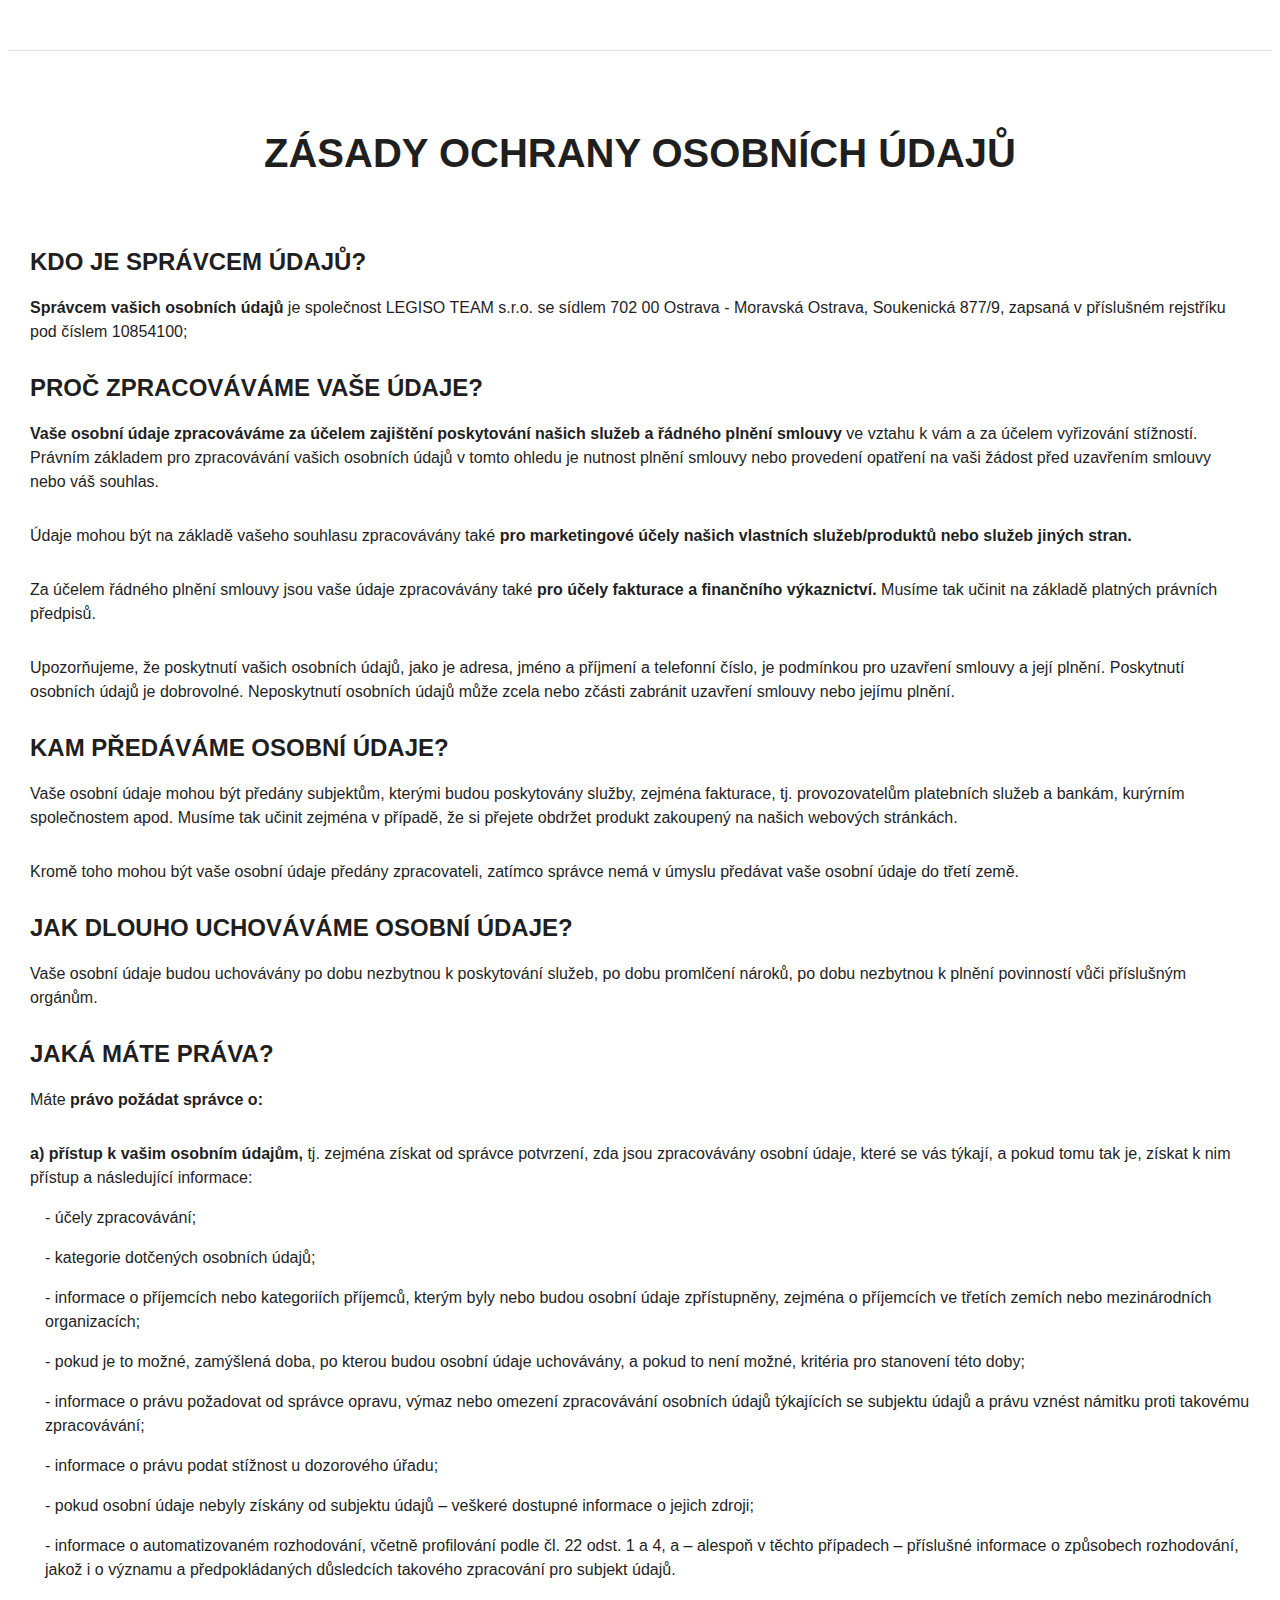
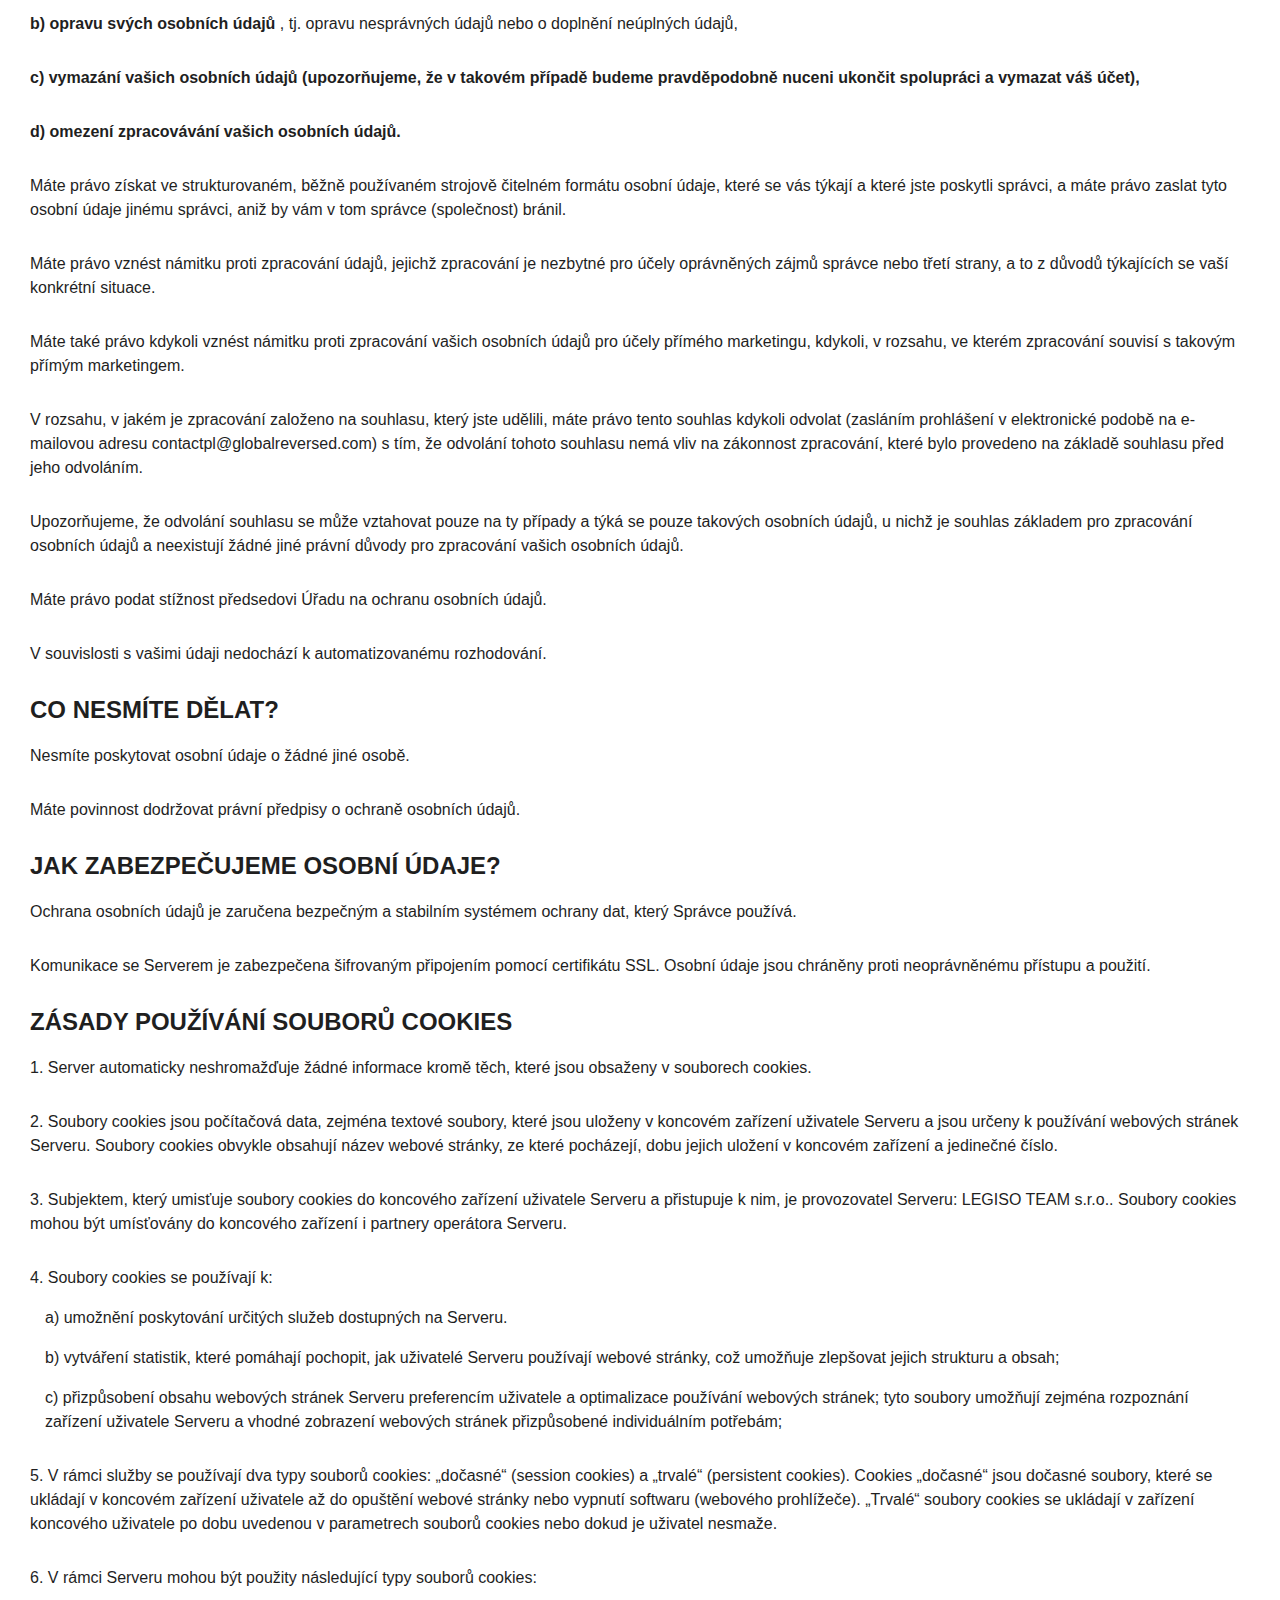
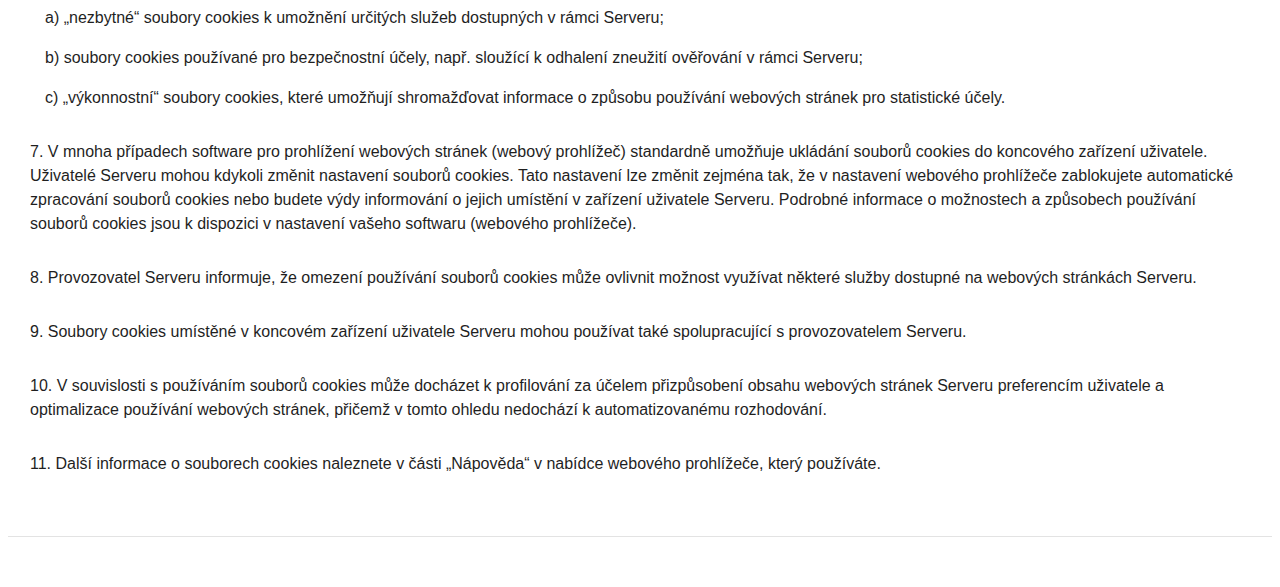
<file: policy.html>
<!DOCTYPE html>
<!-- saved from url=(0051)https://iketo-diet.com/420/kangarooketo/policy.html -->
<html lang="en">
  <head>
    <meta http-equiv="Content-Type" content="text/html; charset=UTF-8" />
    <meta http-equiv="X-UA-Compatible" content="IE=edge" />
    <meta name="viewport" content="width=device-width,initial-scale=1" />
    <title>Zásady ochrany osobních údajů</title>
    
    <link href="./policy_files/policy.css" rel="stylesheet" />
  </head>
  <body>
    <div class="container content__wrap">
      <div class="content">
        <h1>ZÁSADY OCHRANY OSOBNÍCH ÚDAJŮ</h1>
        <h3>KDO JE SPRÁVCEM ÚDAJŮ?</h3>
        <p>
          <span class="text-600">Správcem vašich osobních údajů</span> je
          společnost LEGISO TEAM s.r.o. se sídlem 702 00 Ostrava - Moravská
          Ostrava, Soukenická 877/9, zapsaná v příslušném rejstříku pod číslem
          10854100;
        </p>
        <h3>PROČ ZPRACOVÁVÁME VAŠE ÚDAJE?</h3>
        <p>
          <span class="text-600"
            >Vaše osobní údaje zpracováváme za účelem zajištění poskytování
            našich služeb a řádného plnění smlouvy </span
          >ve vztahu k vám a za účelem vyřizování stížností. Právním základem
          pro zpracovávání vašich osobních údajů v tomto ohledu je nutnost
          plnění smlouvy nebo provedení opatření na vaši žádost před uzavřením
          smlouvy nebo váš souhlas.
        </p>
        <p>
          Údaje mohou být na základě vašeho souhlasu zpracovávány také
          <span class="text-600"
            >pro marketingové účely našich vlastních služeb/produktů nebo služeb
            jiných stran.</span
          >
        </p>
        <p>
          Za účelem řádného plnění smlouvy jsou vaše údaje zpracovávány také
          <span class="text-600"
            >pro účely fakturace a finančního výkaznictví.</span
          >
          Musíme tak učinit na základě platných právních předpisů.
        </p>
        <p>
          Upozorňujeme, že poskytnutí vašich osobních údajů, jako je adresa,
          jméno a příjmení a telefonní číslo, je podmínkou pro uzavření smlouvy
          a její plnění. Poskytnutí osobních údajů je dobrovolné. Neposkytnutí
          osobních údajů může zcela nebo zčásti zabránit uzavření smlouvy nebo
          jejímu plnění.
        </p>
        <h3>KAM PŘEDÁVÁME OSOBNÍ ÚDAJE?</h3>
        <p>
          Vaše osobní údaje mohou být předány subjektům, kterými budou
          poskytovány služby, zejména fakturace, tj. provozovatelům platebních
          služeb a bankám, kurýrním společnostem apod. Musíme tak učinit zejména
          v případě, že si přejete obdržet produkt zakoupený na našich webových
          stránkách.
        </p>
        <p>
          Kromě toho mohou být vaše osobní údaje předány zpracovateli, zatímco
          správce nemá v úmyslu předávat vaše osobní údaje do třetí země.
        </p>
        <h3>JAK DLOUHO UCHOVÁVÁME OSOBNÍ ÚDAJE?</h3>
        <p>
          Vaše osobní údaje budou uchovávány po dobu nezbytnou k poskytování
          služeb, po dobu promlčení nároků, po dobu nezbytnou k plnění
          povinností vůči příslušným orgánům.
        </p>
        <h3>JAKÁ MÁTE PRÁVA?</h3>
        <p>Máte <span class="text-600">právo požádat správce o:</span></p>
        <p class="text-list">
          <span class="text-600">a) přístup k vašim osobním údajům,</span> tj.
          zejména získat od správce potvrzení, zda jsou zpracovávány osobní
          údaje, které se vás týkají, a pokud tomu tak je, získat k nim přístup
          a následující informace:
        </p>
        <p class="text-list p-l">- účely zpracovávání;</p>
        <p class="text-list p-l">- kategorie dotčených osobních údajů;</p>
        <p class="text-list p-l">
          - informace o příjemcích nebo kategoriích příjemců, kterým byly nebo
          budou osobní údaje zpřístupněny, zejména o příjemcích ve třetích
          zemích nebo mezinárodních organizacích;
        </p>
        <p class="text-list p-l">
          - pokud je to možné, zamýšlená doba, po kterou budou osobní údaje
          uchovávány, a pokud to není možné, kritéria pro stanovení této doby;
        </p>
        <p class="text-list p-l">
          - informace o právu požadovat od správce opravu, výmaz nebo omezení
          zpracovávání osobních údajů týkajících se subjektu údajů a právu
          vznést námitku proti takovému zpracovávání;
        </p>
        <p class="text-list p-l">
          - informace o právu podat stížnost u dozorového úřadu;
        </p>
        <p class="text-list p-l">
          - pokud osobní údaje nebyly získány od subjektu údajů – veškeré
          dostupné informace o jejich zdroji;
        </p>
        <p class="p-l">
          - informace o automatizovaném rozhodování, včetně profilování podle
          čl. 22 odst. 1 a 4, a – alespoň v těchto případech – příslušné
          informace o způsobech rozhodování, jakož i o významu a předpokládaných
          důsledcích takového zpracování pro subjekt údajů.
        </p>
        <p>
          <span class="text-600">b) opravu svých osobních údajů</span> , tj.
          opravu nesprávných údajů nebo o doplnění neúplných údajů,
        </p>
        <p>
          <span class="text-600"
            >c) vymazání vašich osobních údajů (upozorňujeme, že v takovém
            případě budeme pravděpodobně nuceni ukončit spolupráci a vymazat váš
            účet),</span
          >
        </p>
        <p>
          <span class="text-600"
            >d) omezení zpracovávání vašich osobních údajů.</span
          >
        </p>
        <p>
          Máte právo získat ve strukturovaném, běžně používaném strojově
          čitelném formátu osobní údaje, které se vás týkají a které jste
          poskytli správci, a máte právo zaslat tyto osobní údaje jinému
          správci, aniž by vám v tom správce (společnost) bránil.
        </p>
        <p>
          Máte právo vznést námitku proti zpracování údajů, jejichž zpracování
          je nezbytné pro účely oprávněných zájmů správce nebo třetí strany, a
          to z důvodů týkajících se vaší konkrétní situace.
        </p>
        <p>
          Máte také právo kdykoli vznést námitku proti zpracování vašich
          osobních údajů pro účely přímého marketingu, kdykoli, v rozsahu, ve
          kterém zpracování souvisí s takovým přímým marketingem.
        </p>
        <p>
          V rozsahu, v jakém je zpracování založeno na souhlasu, který jste
          udělili, máte právo tento souhlas kdykoli odvolat (zasláním prohlášení
          v elektronické podobě na e-mailovou adresu
          contactpl@globalreversed.com) s tím, že odvolání tohoto souhlasu nemá
          vliv na zákonnost zpracování, které bylo provedeno na základě souhlasu
          před jeho odvoláním.
        </p>
        <p>
          Upozorňujeme, že odvolání souhlasu se může vztahovat pouze na ty
          případy a týká se pouze takových osobních údajů, u nichž je souhlas
          základem pro zpracování osobních údajů a neexistují žádné jiné právní
          důvody pro zpracování vašich osobních údajů.
        </p>
        <p>
          Máte právo podat stížnost předsedovi Úřadu na ochranu osobních údajů.
        </p>
        <p>
          V souvislosti s vašimi údaji nedochází k automatizovanému rozhodování.
        </p>
        <h3>CO NESMÍTE DĚLAT?</h3>
        <p>Nesmíte poskytovat osobní údaje o žádné jiné osobě.</p>
        <p>
          Máte povinnost dodržovat právní předpisy o ochraně osobních údajů.
        </p>
        <h3>JAK ZABEZPEČUJEME OSOBNÍ ÚDAJE?</h3>
        <p>
          Ochrana osobních údajů je zaručena bezpečným a stabilním systémem
          ochrany dat, který Správce používá.
        </p>
        <p>
          Komunikace se Serverem je zabezpečena šifrovaným připojením pomocí
          certifikátu SSL. Osobní údaje jsou chráněny proti neoprávněnému
          přístupu a použití.
        </p>
        <h3>ZÁSADY POUŽÍVÁNÍ SOUBORŮ COOKIES</h3>
        <p>
          1. Server automaticky neshromažďuje žádné informace kromě těch, které
          jsou obsaženy v souborech cookies.
        </p>
        <p>
          2. Soubory cookies jsou počítačová data, zejména textové soubory,
          které jsou uloženy v koncovém zařízení uživatele Serveru a jsou určeny
          k používání webových stránek Serveru. Soubory cookies obvykle obsahují
          název webové stránky, ze které pocházejí, dobu jejich uložení v
          koncovém zařízení a jedinečné číslo.
        </p>
        <p>
          3. Subjektem, který umisťuje soubory cookies do koncového zařízení
          uživatele Serveru a přistupuje k nim, je provozovatel Serveru: LEGISO
          TEAM s.r.o.. Soubory cookies mohou být umísťovány do koncového
          zařízení i partnery operátora Serveru.
        </p>
        <p class="text-list">4. Soubory cookies se používají k:</p>
        <p class="text-list p-l">
          a) umožnění poskytování určitých služeb dostupných na Serveru.
        </p>
        <p class="text-list p-l">
          b) vytváření statistik, které pomáhají pochopit, jak uživatelé Serveru
          používají webové stránky, což umožňuje zlepšovat jejich strukturu a
          obsah;
        </p>
        <p class="p-l">
          c) přizpůsobení obsahu webových stránek Serveru preferencím uživatele
          a optimalizace používání webových stránek; tyto soubory umožňují
          zejména rozpoznání zařízení uživatele Serveru a vhodné zobrazení
          webových stránek přizpůsobené individuálním potřebám;
        </p>
        <p>
          5. V rámci služby se používají dva typy souborů cookies: „dočasné“
          (session cookies) a „trvalé“ (persistent cookies). Cookies „dočasné“
          jsou dočasné soubory, které se ukládají v koncovém zařízení uživatele
          až do opuštění webové stránky nebo vypnutí softwaru (webového
          prohlížeče). „Trvalé“ soubory cookies se ukládají v zařízení koncového
          uživatele po dobu uvedenou v parametrech souborů cookies nebo dokud je
          uživatel nesmaže.
        </p>
        <p class="text-list">
          6. V rámci Serveru mohou být použity následující typy souborů cookies:
        </p>
        <p class="text-list p-l">
          a) „nezbytné“ soubory cookies k umožnění určitých služeb dostupných v
          rámci Serveru;
        </p>
        <p class="text-list p-l">
          b) soubory cookies používané pro bezpečnostní účely, např. sloužící k
          odhalení zneužití ověřování v rámci Serveru;
        </p>
        <p class="p-l">
          c) „výkonnostní“ soubory cookies, které umožňují shromažďovat
          informace o způsobu používání webových stránek pro statistické účely.
        </p>
        <p>
          7. V mnoha případech software pro prohlížení webových stránek (webový
          prohlížeč) standardně umožňuje ukládání souborů cookies do koncového
          zařízení uživatele. Uživatelé Serveru mohou kdykoli změnit nastavení
          souborů cookies. Tato nastavení lze změnit zejména tak, že v nastavení
          webového prohlížeče zablokujete automatické zpracování souborů cookies
          nebo budete výdy informování o jejich umístění v zařízení uživatele
          Serveru. Podrobné informace o možnostech a způsobech používání souborů
          cookies jsou k dispozici v nastavení vašeho softwaru (webového
          prohlížeče).
        </p>
        <p>
          8. Provozovatel Serveru informuje, že omezení používání souborů
          cookies může ovlivnit možnost využívat některé služby dostupné na
          webových stránkách Serveru.
        </p>
        <p>
          9. Soubory cookies umístěné v koncovém zařízení uživatele Serveru
          mohou používat také spolupracující s provozovatelem Serveru.
        </p>
        <p>
          10. V souvislosti s používáním souborů cookies může docházet k
          profilování za účelem přizpůsobení obsahu webových stránek Serveru
          preferencím uživatele a optimalizace používání webových stránek,
          přičemž v tomto ohledu nedochází k automatizovanému rozhodování.
        </p>
        <p class="text-list">
          11. Další informace o souborech cookies naleznete v části „Nápověda“ v
          nabídce webového prohlížeče, který používáte.
        </p>
      </div>
    </div>
    <script src="./policy_files/policy.js.pobrane"></script>
  </body>
</html>
</file>
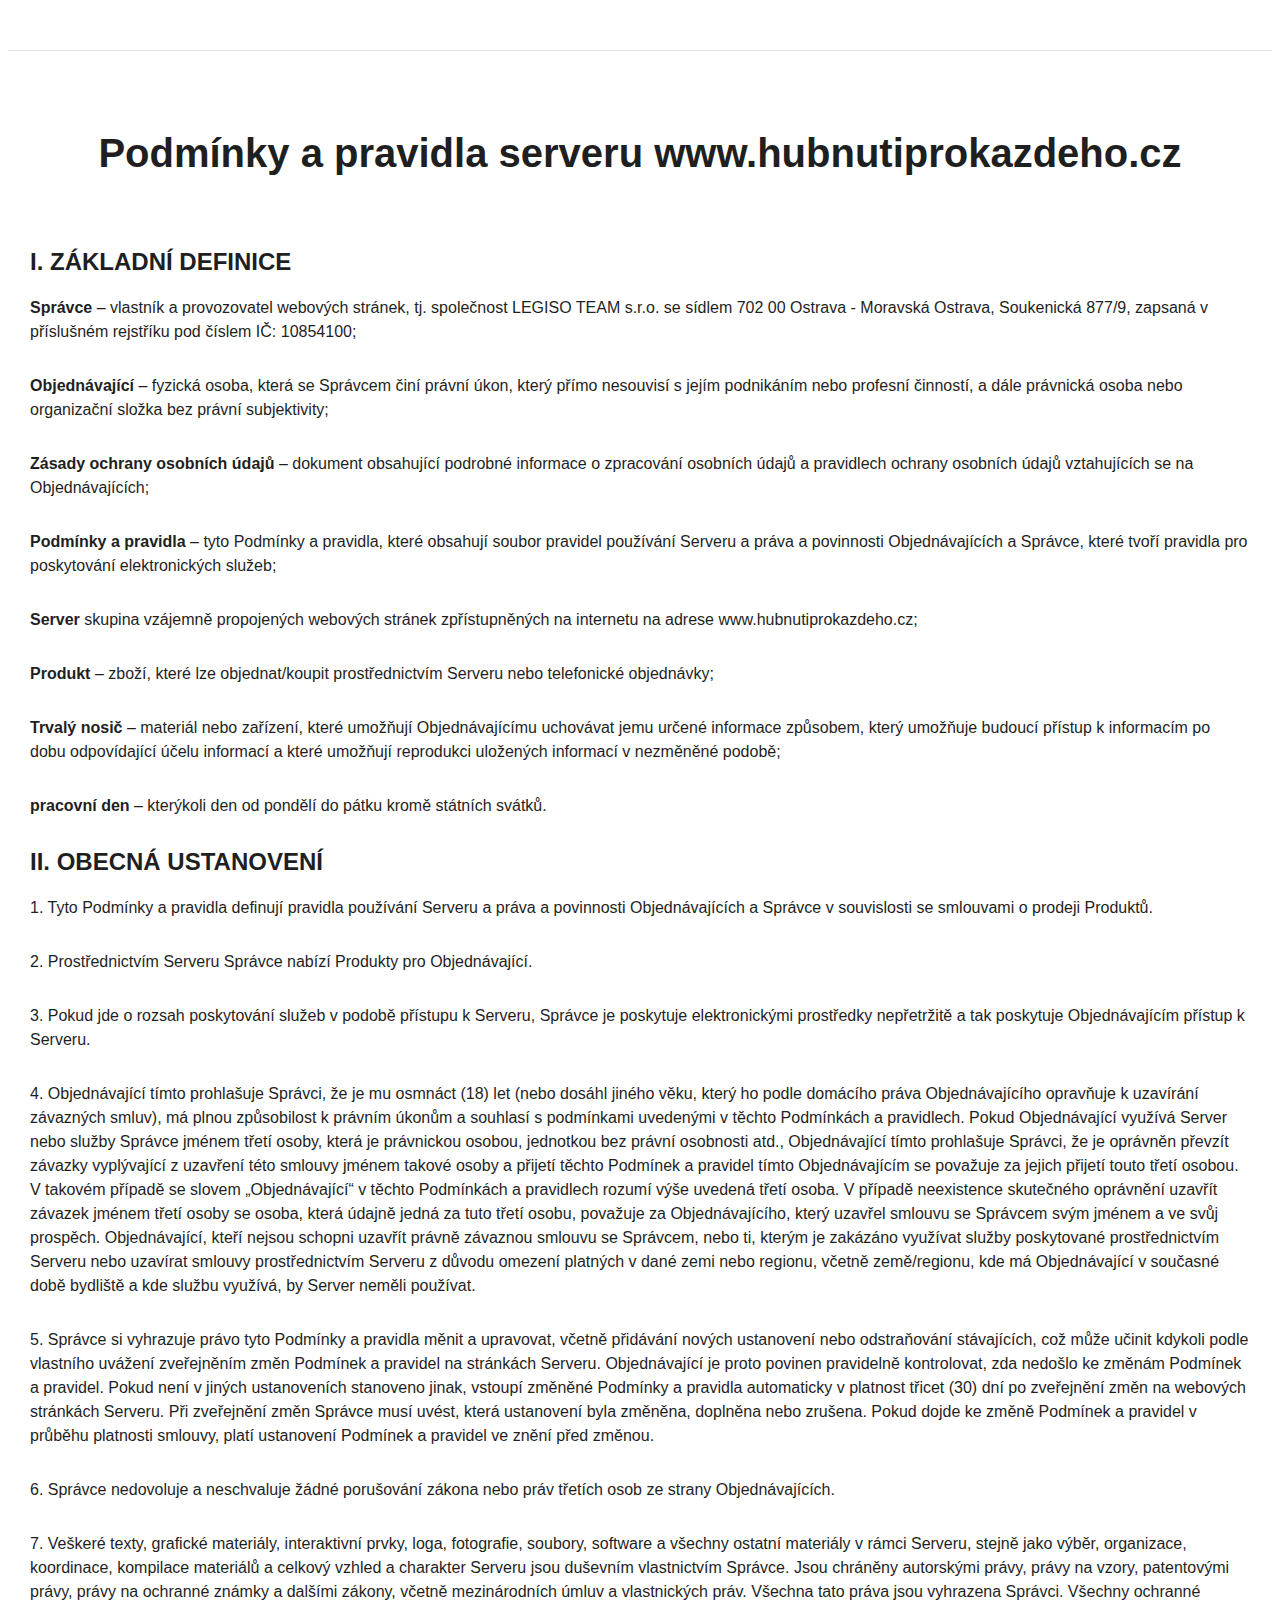
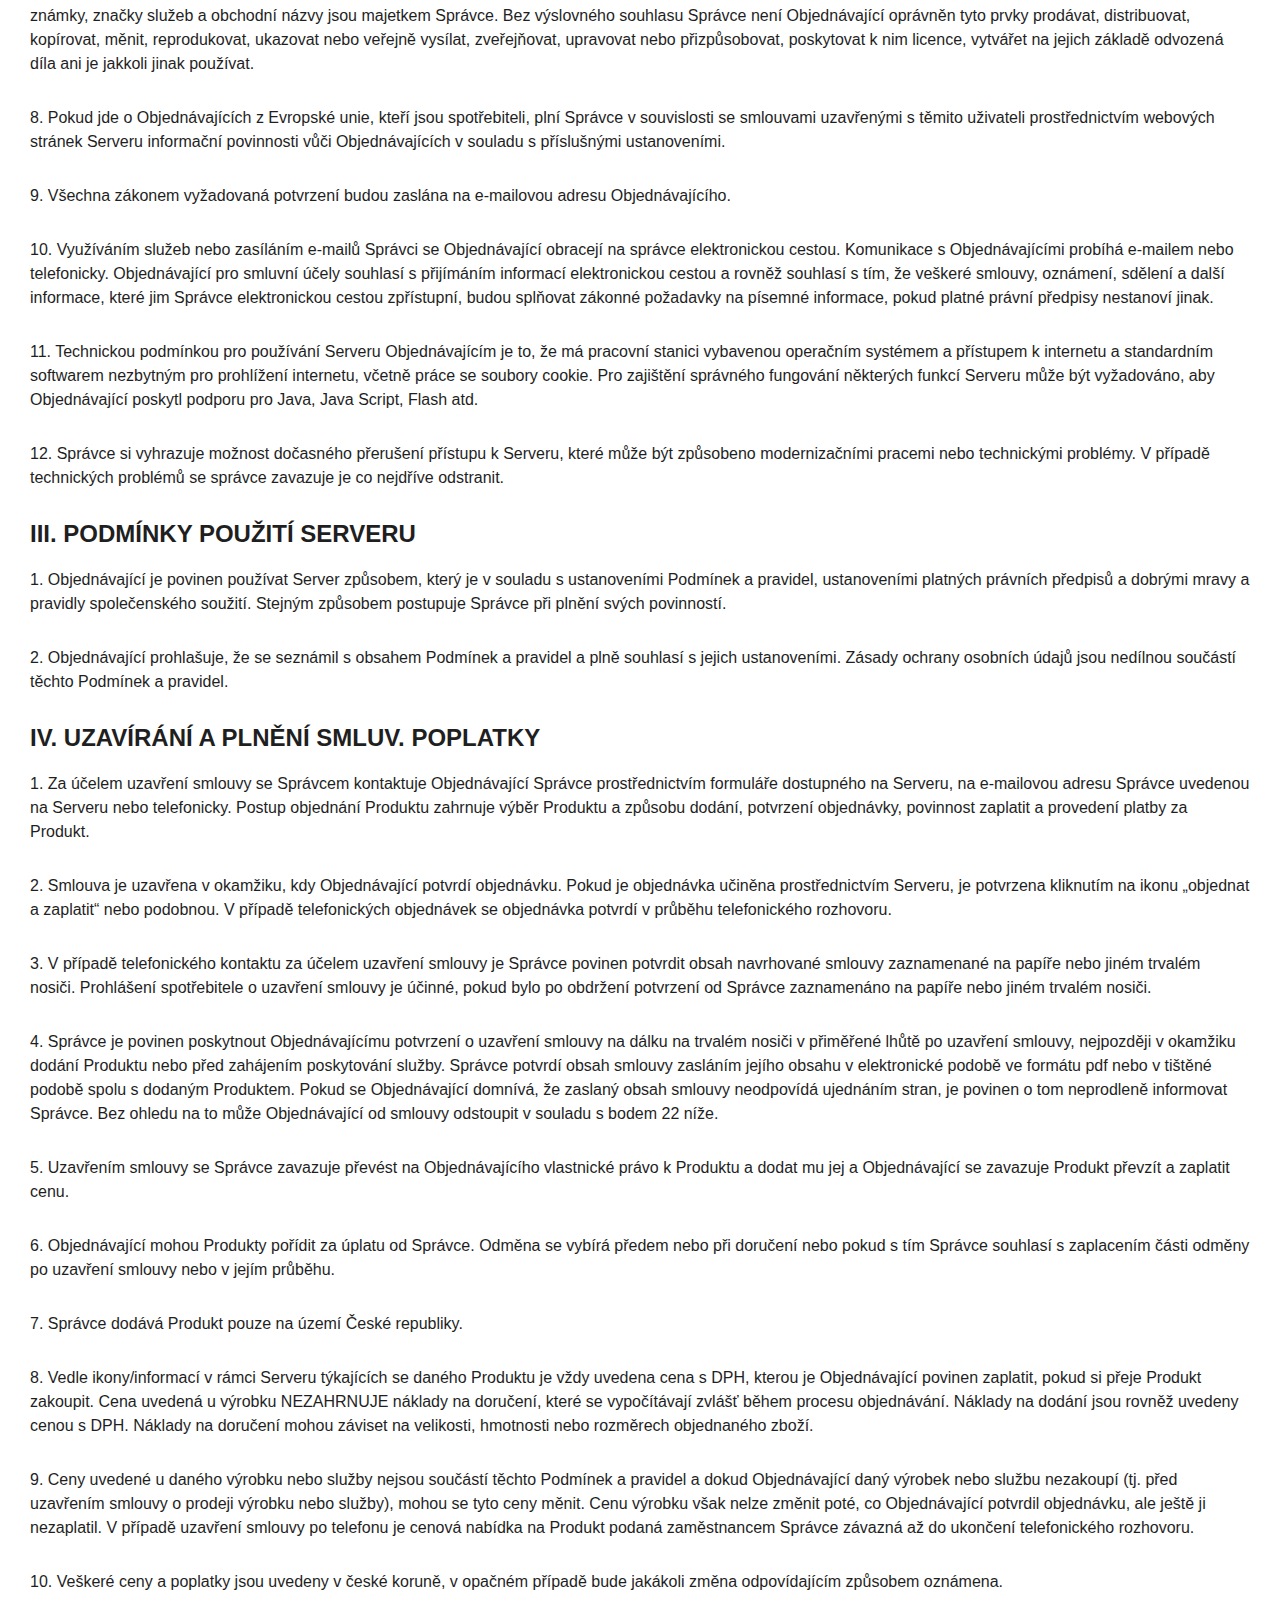
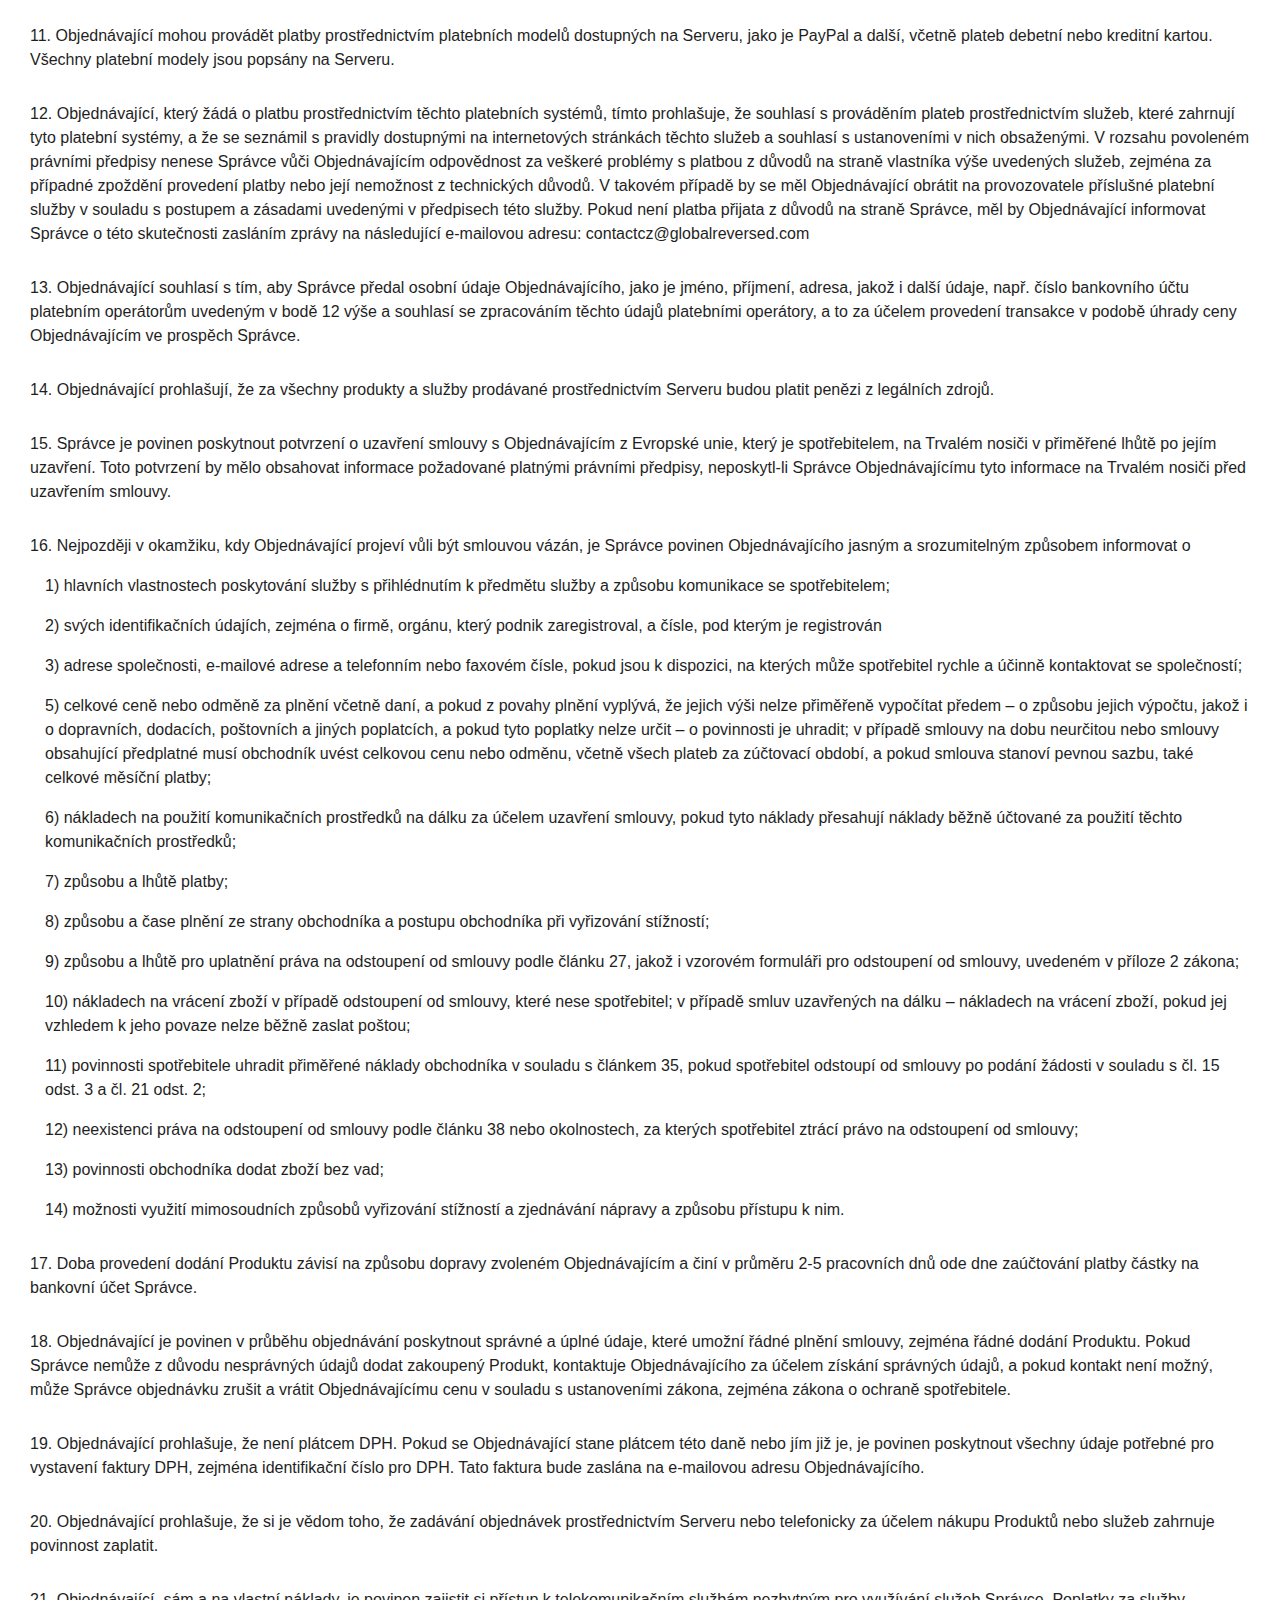
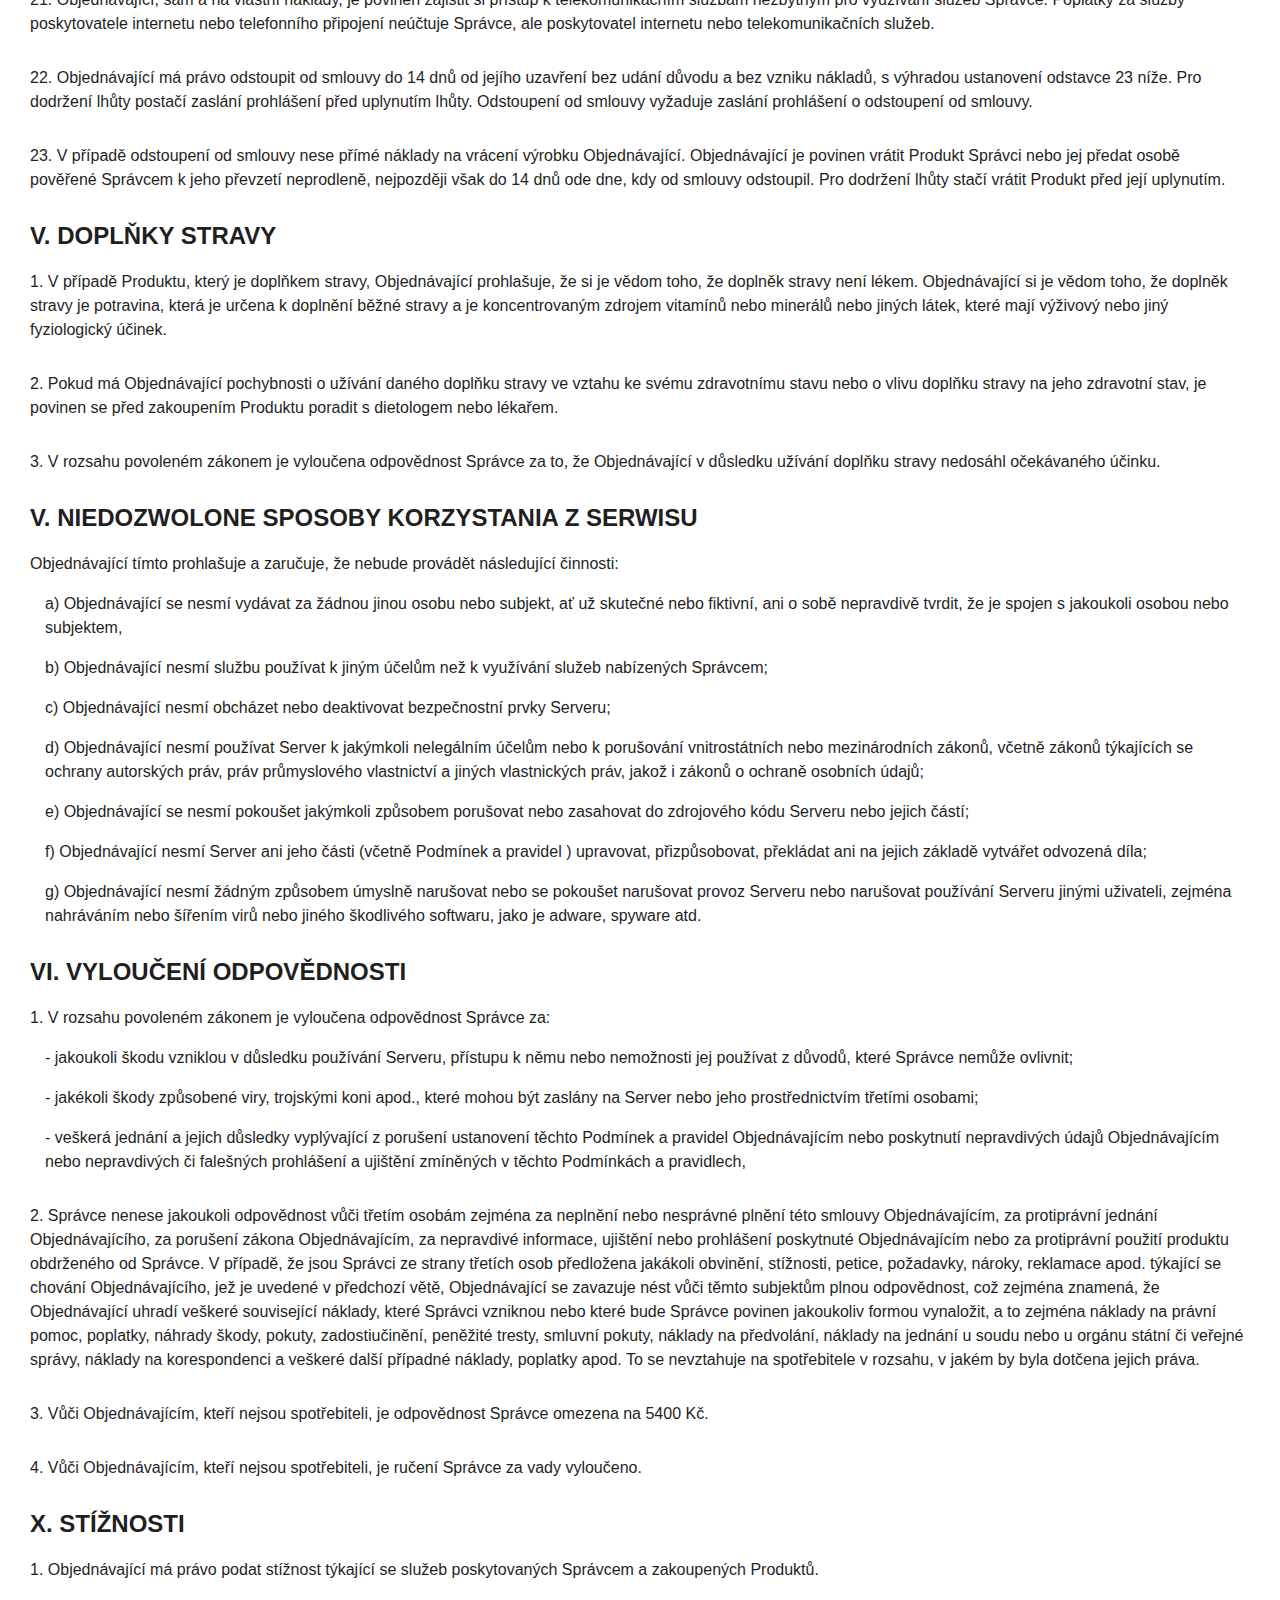
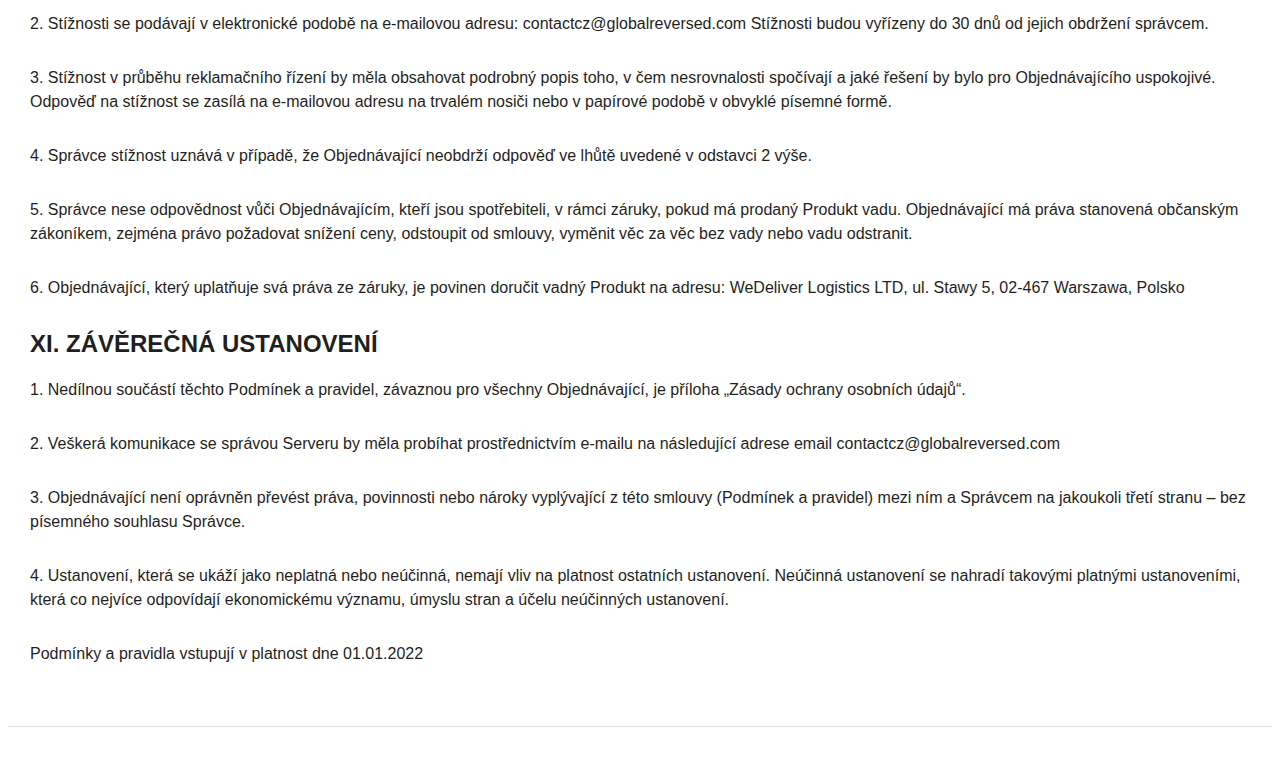
<file: statute.html>
<!DOCTYPE html>
<!-- saved from url=(0052)https://iketo-diet.com/420/kangarooketo/statute.html -->
<html lang="cz">
  <head>
    <meta
      http-equiv="Content-Type"
      content="text/html;
            charset=UTF-8"
    />
    <meta http-equiv="X-UA-Compatible" content="IE=edge" />
    <meta name="viewport" content="width=device-width,initial-scale=1" />
    <title>Regulamin</title>

    <link href="./statute_files/statute.css" rel="stylesheet" />
  </head>
  <body>
    <div class="container content__wrap">
      <div class="content">
        <h1>Podmínky a pravidla serveru www.hubnutiprokazdeho.cz</h1>
        <h3>I. ZÁKLADNÍ DEFINICE</h3>
        <p>
          <span class="text-600">Správce</span> – vlastník a provozovatel
          webových stránek, tj. společnost LEGISO TEAM s.r.o. se sídlem 702 00
          Ostrava - Moravská Ostrava, Soukenická 877/9, zapsaná v příslušném
          rejstříku pod číslem IČ: 10854100;
        </p>
        <p>
          <span class="text-600">Objednávající</span> – fyzická osoba, která se
          Správcem činí právní úkon, který přímo nesouvisí s jejím podnikáním
          nebo profesní činností, a dále právnická osoba nebo organizační složka
          bez právní subjektivity;
        </p>
        <p>
          <span class="text-600">Zásady ochrany osobních údajů</span> – dokument
          obsahující podrobné informace o zpracování osobních údajů a pravidlech
          ochrany osobních údajů vztahujících se na Objednávajících;
        </p>
        <p>
          <span class="text-600">Podmínky a pravidla</span> – tyto Podmínky a
          pravidla, které obsahují soubor pravidel používání Serveru a práva a
          povinnosti Objednávajících a Správce, které tvoří pravidla pro
          poskytování elektronických služeb;
        </p>
        <p>
          <span class="text-600">Server</span> skupina vzájemně propojených
          webových stránek zpřístupněných na internetu na adrese
          www.hubnutiprokazdeho.cz;
        </p>
        <p>
          <span class="text-600">Produkt</span> – zboží, které lze
          objednat/koupit prostřednictvím Serveru nebo telefonické objednávky;
        </p>
        <p>
          <span class="text-600">Trvalý nosič</span> – materiál nebo zařízení,
          které umožňují Objednávajícímu uchovávat jemu určené informace
          způsobem, který umožňuje budoucí přístup k informacím po dobu
          odpovídající účelu informací a které umožňují reprodukci uložených
          informací v nezměněné podobě;
        </p>
        <p>
          <span class="text-600">pracovní den</span> – kterýkoli den od pondělí
          do pátku kromě státních svátků.
        </p>
        <h3>II. OBECNÁ USTANOVENÍ</h3>
        <p>
          1. Tyto Podmínky a pravidla definují pravidla používání Serveru a
          práva a povinnosti Objednávajících a Správce v souvislosti se
          smlouvami o prodeji Produktů.
        </p>
        <p>
          2. Prostřednictvím Serveru Správce nabízí Produkty pro Objednávající.
        </p>
        <p>
          3. Pokud jde o rozsah poskytování služeb v podobě přístupu k Serveru,
          Správce je poskytuje elektronickými prostředky nepřetržitě a tak
          poskytuje Objednávajícím přístup k Serveru.
        </p>
        <p>
          4. Objednávající tímto prohlašuje Správci, že je mu osmnáct (18) let
          (nebo dosáhl jiného věku, který ho podle domácího práva
          Objednávajícího opravňuje k uzavírání závazných smluv), má plnou
          způsobilost k právním úkonům a souhlasí s podmínkami uvedenými v
          těchto Podmínkách a pravidlech. Pokud Objednávající využívá Server
          nebo služby Správce jménem třetí osoby, která je právnickou osobou,
          jednotkou bez právní osobnosti atd., Objednávající tímto prohlašuje
          Správci, že je oprávněn převzít závazky vyplývající z uzavření této
          smlouvy jménem takové osoby a přijetí těchto Podmínek a pravidel tímto
          Objednávajícím se považuje za jejich přijetí touto třetí osobou. V
          takovém případě se slovem „Objednávající“ v těchto Podmínkách a
          pravidlech rozumí výše uvedená třetí osoba. V případě neexistence
          skutečného oprávnění uzavřít závazek jménem třetí osoby se osoba,
          která údajně jedná za tuto třetí osobu, považuje za Objednávajícího,
          který uzavřel smlouvu se Správcem svým jménem a ve svůj prospěch.
          Objednávající, kteří nejsou schopni uzavřít právně závaznou smlouvu se
          Správcem, nebo ti, kterým je zakázáno využívat služby poskytované
          prostřednictvím Serveru nebo uzavírat smlouvy prostřednictvím Serveru
          z důvodu omezení platných v dané zemi nebo regionu, včetně
          země/regionu, kde má Objednávající v současné době bydliště a kde
          službu využívá, by Server neměli používat.
        </p>
        <p>
          5. Správce si vyhrazuje právo tyto Podmínky a pravidla měnit a
          upravovat, včetně přidávání nových ustanovení nebo odstraňování
          stávajících, což může učinit kdykoli podle vlastního uvážení
          zveřejněním změn Podmínek a pravidel na stránkách Serveru.
          Objednávající je proto povinen pravidelně kontrolovat, zda nedošlo ke
          změnám Podmínek a pravidel. Pokud není v jiných ustanoveních stanoveno
          jinak, vstoupí změněné Podmínky a pravidla automaticky v platnost
          třicet (30) dní po zveřejnění změn na webových stránkách Serveru. Při
          zveřejnění změn Správce musí uvést, která ustanovení byla změněna,
          doplněna nebo zrušena. Pokud dojde ke změně Podmínek a pravidel v
          průběhu platnosti smlouvy, platí ustanovení Podmínek a pravidel ve
          znění před změnou.
        </p>
        <p>
          6. Správce nedovoluje a neschvaluje žádné porušování zákona nebo práv
          třetích osob ze strany Objednávajících.
        </p>
        <p>
          7. Veškeré texty, grafické materiály, interaktivní prvky, loga,
          fotografie, soubory, software a všechny ostatní materiály v rámci
          Serveru, stejně jako výběr, organizace, koordinace, kompilace
          materiálů a celkový vzhled a charakter Serveru jsou duševním
          vlastnictvím Správce. Jsou chráněny autorskými právy, právy na vzory,
          patentovými právy, právy na ochranné známky a dalšími zákony, včetně
          mezinárodních úmluv a vlastnických práv. Všechna tato práva jsou
          vyhrazena Správci. Všechny ochranné známky, značky služeb a obchodní
          názvy jsou majetkem Správce. Bez výslovného souhlasu Správce není
          Objednávající oprávněn tyto prvky prodávat, distribuovat, kopírovat,
          měnit, reprodukovat, ukazovat nebo veřejně vysílat, zveřejňovat,
          upravovat nebo přizpůsobovat, poskytovat k nim licence, vytvářet na
          jejich základě odvozená díla ani je jakkoli jinak používat.
        </p>
        <p>
          8. Pokud jde o Objednávajících z Evropské unie, kteří jsou
          spotřebiteli, plní Správce v souvislosti se smlouvami uzavřenými s
          těmito uživateli prostřednictvím webových stránek Serveru informační
          povinnosti vůči Objednávajících v souladu s příslušnými ustanoveními.
        </p>
        <p>
          9. Všechna zákonem vyžadovaná potvrzení budou zaslána na e-mailovou
          adresu Objednávajícího.
        </p>
        <p>
          10. Využíváním služeb nebo zasíláním e-mailů Správci se Objednávající
          obracejí na správce elektronickou cestou. Komunikace s Objednávajícími
          probíhá e-mailem nebo telefonicky. Objednávající pro smluvní účely
          souhlasí s přijímáním informací elektronickou cestou a rovněž souhlasí
          s tím, že veškeré smlouvy, oznámení, sdělení a další informace, které
          jim Správce elektronickou cestou zpřístupní, budou splňovat zákonné
          požadavky na písemné informace, pokud platné právní předpisy nestanoví
          jinak.
        </p>
        <p>
          11. Technickou podmínkou pro používání Serveru Objednávajícím je to,
          že má pracovní stanici vybavenou operačním systémem a přístupem k
          internetu a standardním softwarem nezbytným pro prohlížení internetu,
          včetně práce se soubory cookie. Pro zajištění správného fungování
          některých funkcí Serveru může být vyžadováno, aby Objednávající
          poskytl podporu pro Java, Java Script, Flash atd.
        </p>
        <p>
          12. Správce si vyhrazuje možnost dočasného přerušení přístupu k
          Serveru, které může být způsobeno modernizačními pracemi nebo
          technickými problémy. V případě technických problémů se správce
          zavazuje je co nejdříve odstranit.
        </p>
        <h3>III. PODMÍNKY POUŽITÍ SERVERU</h3>
        <p>
          1. Objednávající je povinen používat Server způsobem, který je v
          souladu s ustanoveními Podmínek a pravidel, ustanoveními platných
          právních předpisů a dobrými mravy a pravidly společenského soužití.
          Stejným způsobem postupuje Správce při plnění svých povinností.
        </p>
        <p>
          2. Objednávající prohlašuje, že se seznámil s obsahem Podmínek a
          pravidel a plně souhlasí s jejich ustanoveními. Zásady ochrany
          osobních údajů jsou nedílnou součástí těchto Podmínek a pravidel.
        </p>
        <h3>IV. UZAVÍRÁNÍ A PLNĚNÍ SMLUV. POPLATKY</h3>
        <p>
          1. Za účelem uzavření smlouvy se Správcem kontaktuje Objednávající
          Správce prostřednictvím formuláře dostupného na Serveru, na e-mailovou
          adresu Správce uvedenou na Serveru nebo telefonicky. Postup objednání
          Produktu zahrnuje výběr Produktu a způsobu dodání, potvrzení
          objednávky, povinnost zaplatit a provedení platby za Produkt.
        </p>
        <p>
          2. Smlouva je uzavřena v okamžiku, kdy Objednávající potvrdí
          objednávku. Pokud je objednávka učiněna prostřednictvím Serveru, je
          potvrzena kliknutím na ikonu „objednat a zaplatit“ nebo podobnou. V
          případě telefonických objednávek se objednávka potvrdí v průběhu
          telefonického rozhovoru.
        </p>
        <p>
          3. V případě telefonického kontaktu za účelem uzavření smlouvy je
          Správce povinen potvrdit obsah navrhované smlouvy zaznamenané na
          papíře nebo jiném trvalém nosiči. Prohlášení spotřebitele o uzavření
          smlouvy je účinné, pokud bylo po obdržení potvrzení od Správce
          zaznamenáno na papíře nebo jiném trvalém nosiči.
        </p>
        <p>
          4. Správce je povinen poskytnout Objednávajícímu potvrzení o uzavření
          smlouvy na dálku na trvalém nosiči v přiměřené lhůtě po uzavření
          smlouvy, nejpozději v okamžiku dodání Produktu nebo před zahájením
          poskytování služby. Správce potvrdí obsah smlouvy zasláním jejího
          obsahu v elektronické podobě ve formátu pdf nebo v tištěné podobě
          spolu s dodaným Produktem. Pokud se Objednávající domnívá, že zaslaný
          obsah smlouvy neodpovídá ujednáním stran, je povinen o tom neprodleně
          informovat Správce. Bez ohledu na to může Objednávající od smlouvy
          odstoupit v souladu s bodem 22 níže.
        </p>
        <p>
          5. Uzavřením smlouvy se Správce zavazuje převést na Objednávajícího
          vlastnické právo k Produktu a dodat mu jej a Objednávající se zavazuje
          Produkt převzít a zaplatit cenu.
        </p>
        <p>
          6. Objednávající mohou Produkty pořídit za úplatu od Správce. Odměna
          se vybírá předem nebo při doručení nebo pokud s tím Správce souhlasí s
          zaplacením části odměny po uzavření smlouvy nebo v jejím průběhu.
        </p>
        <p>7. Správce dodává Produkt pouze na území České republiky.</p>
        <p>
          8. Vedle ikony/informací v rámci Serveru týkajících se daného Produktu
          je vždy uvedena cena s DPH, kterou je Objednávající povinen zaplatit,
          pokud si přeje Produkt zakoupit. Cena uvedená u výrobku NEZAHRNUJE
          náklady na doručení, které se vypočítávají zvlášť během procesu
          objednávání. Náklady na dodání jsou rovněž uvedeny cenou s DPH.
          Náklady na doručení mohou záviset na velikosti, hmotnosti nebo
          rozměrech objednaného zboží.
        </p>
        <p>
          9. Ceny uvedené u daného výrobku nebo služby nejsou součástí těchto
          Podmínek a pravidel a dokud Objednávající daný výrobek nebo službu
          nezakoupí (tj. před uzavřením smlouvy o prodeji výrobku nebo služby),
          mohou se tyto ceny měnit. Cenu výrobku však nelze změnit poté, co
          Objednávající potvrdil objednávku, ale ještě ji nezaplatil. V případě
          uzavření smlouvy po telefonu je cenová nabídka na Produkt podaná
          zaměstnancem Správce závazná až do ukončení telefonického rozhovoru.
        </p>
        <p>
          10. Veškeré ceny a poplatky jsou uvedeny v české koruně, v opačném
          případě bude jakákoli změna odpovídajícím způsobem oznámena.
        </p>
        <p>
          11. Objednávající mohou provádět platby prostřednictvím platebních
          modelů dostupných na Serveru, jako je PayPal a další, včetně plateb
          debetní nebo kreditní kartou. Všechny platební modely jsou popsány na
          Serveru.
        </p>
        <p>
          12. Objednávající, který žádá o platbu prostřednictvím těchto
          platebních systémů, tímto prohlašuje, že souhlasí s prováděním plateb
          prostřednictvím služeb, které zahrnují tyto platební systémy, a že se
          seznámil s pravidly dostupnými na internetových stránkách těchto
          služeb a souhlasí s ustanoveními v nich obsaženými. V rozsahu
          povoleném právními předpisy nenese Správce vůči Objednávajícím
          odpovědnost za veškeré problémy s platbou z důvodů na straně vlastníka
          výše uvedených služeb, zejména za případné zpoždění provedení platby
          nebo její nemožnost z technických důvodů. V takovém případě by se měl
          Objednávající obrátit na provozovatele příslušné platební služby v
          souladu s postupem a zásadami uvedenými v předpisech této služby.
          Pokud není platba přijata z důvodů na straně Správce, měl by
          Objednávající informovat Správce o této skutečnosti zasláním zprávy na
          následující e-mailovou adresu: contactcz@globalreversed.com
        </p>
        <p>
          13. Objednávající souhlasí s tím, aby Správce předal osobní údaje
          Objednávajícího, jako je jméno, příjmení, adresa, jakož i další údaje,
          např. číslo bankovního účtu platebním operátorům uvedeným v bodě 12
          výše a souhlasí se zpracováním těchto údajů platebními operátory, a to
          za účelem provedení transakce v podobě úhrady ceny Objednávajícím ve
          prospěch Správce.
        </p>
        <p>
          14. Objednávající prohlašují, že za všechny produkty a služby
          prodávané prostřednictvím Serveru budou platit penězi z legálních
          zdrojů.
        </p>
        <p>
          15. Správce je povinen poskytnout potvrzení o uzavření smlouvy s
          Objednávajícím z Evropské unie, který je spotřebitelem, na Trvalém
          nosiči v přiměřené lhůtě po jejím uzavření. Toto potvrzení by mělo
          obsahovat informace požadované platnými právními předpisy,
          neposkytl-li Správce Objednávajícímu tyto informace na Trvalém nosiči
          před uzavřením smlouvy.
        </p>
        <p class="text-list">
          16. Nejpozději v okamžiku, kdy Objednávající projeví vůli být smlouvou
          vázán, je Správce povinen Objednávajícího jasným a srozumitelným
          způsobem informovat o
        </p>
        <p class="text-list p-l">
          1) hlavních vlastnostech poskytování služby s přihlédnutím k předmětu
          služby a způsobu komunikace se spotřebitelem;
        </p>
        <p class="text-list p-l">
          2) svých identifikačních údajích, zejména o firmě, orgánu, který
          podnik zaregistroval, a čísle, pod kterým je registrován
        </p>
        <p class="text-list p-l">
          3) adrese společnosti, e-mailové adrese a telefonním nebo faxovém
          čísle, pokud jsou k dispozici, na kterých může spotřebitel rychle a
          účinně kontaktovat se společností;
        </p>
        <p class="text-list p-l">
          5) celkové ceně nebo odměně za plnění včetně daní, a pokud z povahy
          plnění vyplývá, že jejich výši nelze přiměřeně vypočítat předem – o
          způsobu jejich výpočtu, jakož i o dopravních, dodacích, poštovních a
          jiných poplatcích, a pokud tyto poplatky nelze určit – o povinnosti je
          uhradit; v případě smlouvy na dobu neurčitou nebo smlouvy obsahující
          předplatné musí obchodník uvést celkovou cenu nebo odměnu, včetně
          všech plateb za zúčtovací období, a pokud smlouva stanoví pevnou
          sazbu, také celkové měsíční platby;
        </p>
        <p class="text-list p-l">
          6) nákladech na použití komunikačních prostředků na dálku za účelem
          uzavření smlouvy, pokud tyto náklady přesahují náklady běžně účtované
          za použití těchto komunikačních prostředků;
        </p>
        <p class="text-list p-l">7) způsobu a lhůtě platby;</p>
        <p class="text-list p-l">
          8) způsobu a čase plnění ze strany obchodníka a postupu obchodníka při
          vyřizování stížností;
        </p>
        <p class="text-list p-l">
          9) způsobu a lhůtě pro uplatnění práva na odstoupení od smlouvy podle
          článku 27, jakož i vzorovém formuláři pro odstoupení od smlouvy,
          uvedeném v příloze 2 zákona;
        </p>
        <p class="text-list p-l">
          10) nákladech na vrácení zboží v případě odstoupení od smlouvy, které
          nese spotřebitel; v případě smluv uzavřených na dálku – nákladech na
          vrácení zboží, pokud jej vzhledem k jeho povaze nelze běžně zaslat
          poštou;
        </p>
        <p class="text-list p-l">
          11) povinnosti spotřebitele uhradit přiměřené náklady obchodníka v
          souladu s článkem 35, pokud spotřebitel odstoupí od smlouvy po podání
          žádosti v souladu s čl. 15 odst. 3 a čl. 21 odst. 2;
        </p>
        <p class="text-list p-l">
          12) neexistenci práva na odstoupení od smlouvy podle článku 38 nebo
          okolnostech, za kterých spotřebitel ztrácí právo na odstoupení od
          smlouvy;
        </p>
        <p class="text-list p-l">
          13) povinnosti obchodníka dodat zboží bez vad;
        </p>
        <p class="p-l">
          14) možnosti využití mimosoudních způsobů vyřizování stížností a
          zjednávání nápravy a způsobu přístupu k nim.
        </p>
        <p>
          17. Doba provedení dodání Produktu závisí na způsobu dopravy zvoleném
          Objednávajícím a činí v průměru 2-5 pracovních dnů ode dne zaúčtování
          platby částky na bankovní účet Správce.
        </p>
        <p>
          18. Objednávající je povinen v průběhu objednávání poskytnout správné
          a úplné údaje, které umožní řádné plnění smlouvy, zejména řádné dodání
          Produktu. Pokud Správce nemůže z důvodu nesprávných údajů dodat
          zakoupený Produkt, kontaktuje Objednávajícího za účelem získání
          správných údajů, a pokud kontakt není možný, může Správce objednávku
          zrušit a vrátit Objednávajícímu cenu v souladu s ustanoveními zákona,
          zejména zákona o ochraně spotřebitele.
        </p>
        <p>
          19. Objednávající prohlašuje, že není plátcem DPH. Pokud se
          Objednávající stane plátcem této daně nebo jím již je, je povinen
          poskytnout všechny údaje potřebné pro vystavení faktury DPH, zejména
          identifikační číslo pro DPH. Tato faktura bude zaslána na e-mailovou
          adresu Objednávajícího.
        </p>
        <p>
          20. Objednávající prohlašuje, že si je vědom toho, že zadávání
          objednávek prostřednictvím Serveru nebo telefonicky za účelem nákupu
          Produktů nebo služeb zahrnuje povinnost zaplatit.
        </p>
        <p>
          21. Objednávající, sám a na vlastní náklady, je povinen zajistit si
          přístup k telekomunikačním službám nezbytným pro využívání služeb
          Správce. Poplatky za služby poskytovatele internetu nebo telefonního
          připojení neúčtuje Správce, ale poskytovatel internetu nebo
          telekomunikačních služeb.
        </p>
        <p>
          22. Objednávající má právo odstoupit od smlouvy do 14 dnů od jejího
          uzavření bez udání důvodu a bez vzniku nákladů, s výhradou ustanovení
          odstavce 23 níže. Pro dodržení lhůty postačí zaslání prohlášení před
          uplynutím lhůty. Odstoupení od smlouvy vyžaduje zaslání prohlášení o
          odstoupení od smlouvy.
        </p>
        <p>
          23. V případě odstoupení od smlouvy nese přímé náklady na vrácení
          výrobku Objednávající. Objednávající je povinen vrátit Produkt Správci
          nebo jej předat osobě pověřené Správcem k jeho převzetí neprodleně,
          nejpozději však do 14 dnů ode dne, kdy od smlouvy odstoupil. Pro
          dodržení lhůty stačí vrátit Produkt před její uplynutím.
        </p>
        <h3>V. DOPLŇKY STRAVY</h3>
        <p>
          1. V případě Produktu, který je doplňkem stravy, Objednávající
          prohlašuje, že si je vědom toho, že doplněk stravy není lékem.
          Objednávající si je vědom toho, že doplněk stravy je potravina, která
          je určena k doplnění běžné stravy a je koncentrovaným zdrojem vitamínů
          nebo minerálů nebo jiných látek, které mají výživový nebo jiný
          fyziologický účinek.
        </p>
        <p>
          2. Pokud má Objednávající pochybnosti o užívání daného doplňku stravy
          ve vztahu ke svému zdravotnímu stavu nebo o vlivu doplňku stravy na
          jeho zdravotní stav, je povinen se před zakoupením Produktu poradit s
          dietologem nebo lékařem.
        </p>
        <p>
          3. V rozsahu povoleném zákonem je vyloučena odpovědnost Správce za to,
          že Objednávající v důsledku užívání doplňku stravy nedosáhl
          očekávaného účinku.
        </p>
        <h3>V. NIEDOZWOLONE SPOSOBY KORZYSTANIA Z SERWISU</h3>
        <p class="text-list">
          Objednávající tímto prohlašuje a zaručuje, že nebude provádět
          následující činnosti:
        </p>
        <p class="text-list p-l">
          a) Objednávající se nesmí vydávat za žádnou jinou osobu nebo subjekt,
          ať už skutečné nebo fiktivní, ani o sobě nepravdivě tvrdit, že je
          spojen s jakoukoli osobou nebo subjektem,
        </p>
        <p class="text-list p-l">
          b) Objednávající nesmí službu používat k jiným účelům než k využívání
          služeb nabízených Správcem;
        </p>
        <p class="text-list p-l">
          c) Objednávající nesmí obcházet nebo deaktivovat bezpečnostní prvky
          Serveru;
        </p>
        <p class="text-list p-l">
          d) Objednávající nesmí používat Server k jakýmkoli nelegálním účelům
          nebo k porušování vnitrostátních nebo mezinárodních zákonů, včetně
          zákonů týkajících se ochrany autorských práv, práv průmyslového
          vlastnictví a jiných vlastnických práv, jakož i zákonů o ochraně
          osobních údajů;
        </p>
        <p class="text-list p-l">
          e) Objednávající se nesmí pokoušet jakýmkoli způsobem porušovat nebo
          zasahovat do zdrojového kódu Serveru nebo jejich částí;
        </p>
        <p class="text-list p-l">
          f) Objednávající nesmí Server ani jeho části (včetně Podmínek a
          pravidel ) upravovat, přizpůsobovat, překládat ani na jejich základě
          vytvářet odvozená díla;
        </p>
        <p class="p-l">
          g) Objednávající nesmí žádným způsobem úmyslně narušovat nebo se
          pokoušet narušovat provoz Serveru nebo narušovat používání Serveru
          jinými uživateli, zejména nahráváním nebo šířením virů nebo jiného
          škodlivého softwaru, jako je adware, spyware atd.
        </p>
        <h3>VI. VYLOUČENÍ ODPOVĚDNOSTI</h3>
        <p class="text-list">
          1. V rozsahu povoleném zákonem je vyloučena odpovědnost Správce za:
        </p>
        <p class="text-list p-l">
          - jakoukoli škodu vzniklou v důsledku používání Serveru, přístupu k
          němu nebo nemožnosti jej používat z důvodů, které Správce nemůže
          ovlivnit;
        </p>
        <p class="text-list p-l">
          - jakékoli škody způsobené viry, trojskými koni apod., které mohou být
          zaslány na Server nebo jeho prostřednictvím třetími osobami;
        </p>
        <p class="p-l">
          - veškerá jednání a jejich důsledky vyplývající z porušení ustanovení
          těchto Podmínek a pravidel Objednávajícím nebo poskytnutí nepravdivých
          údajů Objednávajícím nebo nepravdivých či falešných prohlášení a
          ujištění zmíněných v těchto Podmínkách a pravidlech,
        </p>
        <p>
          2. Správce nenese jakoukoli odpovědnost vůči třetím osobám zejména za
          neplnění nebo nesprávné plnění této smlouvy Objednávajícím, za
          protiprávní jednání Objednávajícího, za porušení zákona
          Objednávajícím, za nepravdivé informace, ujištění nebo prohlášení
          poskytnuté Objednávajícím nebo za protiprávní použití produktu
          obdrženého od Správce. V případě, že jsou Správci ze strany třetích
          osob předložena jakákoli obvinění, stížnosti, petice, požadavky,
          nároky, reklamace apod. týkající se chování Objednávajícího, jež je
          uvedené v předchozí větě, Objednávající se zavazuje nést vůči těmto
          subjektům plnou odpovědnost, což zejména znamená, že Objednávající
          uhradí veškeré související náklady, které Správci vzniknou nebo které
          bude Správce povinen jakoukoliv formou vynaložit, a to zejména náklady
          na právní pomoc, poplatky, náhrady škody, pokuty, zadostiučinění,
          peněžité tresty, smluvní pokuty, náklady na předvolání, náklady na
          jednání u soudu nebo u orgánu státní či veřejné správy, náklady na
          korespondenci a veškeré další případné náklady, poplatky apod. To se
          nevztahuje na spotřebitele v rozsahu, v jakém by byla dotčena jejich
          práva.
        </p>
        <p>
          3. Vůči Objednávajícím, kteří nejsou spotřebiteli, je odpovědnost
          Správce omezena na 5400 Kč.
        </p>
        <p>
          4. Vůči Objednávajícím, kteří nejsou spotřebiteli, je ručení Správce
          za vady vyloučeno.
        </p>
        <h3>X. STÍŽNOSTI</h3>
        <p>
          1. Objednávající má právo podat stížnost týkající se služeb
          poskytovaných Správcem a zakoupených Produktů.
        </p>
        <p>
          2. Stížnosti se podávají v elektronické podobě na e-mailovou adresu:
          contactcz@globalreversed.com Stížnosti budou vyřízeny do 30 dnů od
          jejich obdržení správcem.
        </p>
        <p>
          3. Stížnost v průběhu reklamačního řízení by měla obsahovat podrobný
          popis toho, v čem nesrovnalosti spočívají a jaké řešení by bylo pro
          Objednávajícího uspokojivé. Odpověď na stížnost se zasílá na
          e-mailovou adresu na trvalém nosiči nebo v papírové podobě v obvyklé
          písemné formě.
        </p>
        <p>
          4. Správce stížnost uznává v případě, že Objednávající neobdrží
          odpověď ve lhůtě uvedené v odstavci 2 výše.
        </p>
        <p>
          5. Správce nese odpovědnost vůči Objednávajícím, kteří jsou
          spotřebiteli, v rámci záruky, pokud má prodaný Produkt vadu.
          Objednávající má práva stanovená občanským zákoníkem, zejména právo
          požadovat snížení ceny, odstoupit od smlouvy, vyměnit věc za věc bez
          vady nebo vadu odstranit.
        </p>
        <p>
          6. Objednávající, který uplatňuje svá práva ze záruky, je povinen
          doručit vadný Produkt na adresu: WeDeliver Logistics LTD, ul. Stawy 5,
          02-467 Warszawa, Polsko
        </p>
        <h3>XI. ZÁVĚREČNÁ USTANOVENÍ</h3>
        <p>
          1. Nedílnou součástí těchto Podmínek a pravidel, závaznou pro všechny
          Objednávající, je příloha „Zásady ochrany osobních údajů“.
        </p>
        <p>
          2. Veškerá komunikace se správou Serveru by měla probíhat
          prostřednictvím e-mailu na následující adrese email
          contactcz@globalreversed.com
        </p>
        <p>
          3. Objednávající není oprávněn převést práva, povinnosti nebo nároky
          vyplývající z této smlouvy (Podmínek a pravidel) mezi ním a Správcem
          na jakoukoli třetí stranu – bez písemného souhlasu Správce.
        </p>
        <p>
          4. Ustanovení, která se ukáží jako neplatná nebo neúčinná, nemají vliv
          na platnost ostatních ustanovení. Neúčinná ustanovení se nahradí
          takovými platnými ustanoveními, která co nejvíce odpovídají
          ekonomickému významu, úmyslu stran a účelu neúčinných ustanovení.
        </p>
        <p class="text-list">
          Podmínky a pravidla vstupují v platnost dne 01.01.2022
        </p>
      </div>
    </div>
    <script src="./statute_files/statute.js.pobrane"></script>
  </body>
</html>
</file>
<file: policy_files/policy.css>
*,*:before,*:after{box-sizing:border-box}html,body{font-family:"Montserrat", sans-serif;font-size:62.5%;color:#1f1f1f;line-height:1.25;font-weight:400}body{font-size:16px}.content__wrap{margin:50px 0 50px;border-top:1px solid rgba(0,0,0,0.11);border-bottom:1px solid rgba(0,0,0,0.11);padding:0}.content__wrap .content{max-width:1240px;margin:0 auto;padding:50px 10px 50px}.content__wrap h1{margin-bottom:50px;text-align:center;font-size:24px;line-height:36px;font-weight:600}@media (min-width: 575px){.content__wrap h1{margin-bottom:70px;font-size:40px;line-height:50px}}.content__wrap h3{font-weight:600;margin-bottom:20px;font-size:20px;line-height:24px}@media (min-width: 768px){.content__wrap h3{font-size:24px;line-height:28px}}.content__wrap p{margin-bottom:30px;font-size:16px;line-height:24px}.content__wrap .text-list{margin-bottom:10px}.content__wrap .p-l{padding-left:15px}.content__wrap .text-600{font-weight:600}
</file>
<file: statute_files/statute.css>
*,*:before,*:after{box-sizing:border-box}html,body{font-family:"Montserrat", sans-serif;font-size:62.5%;color:#1f1f1f;line-height:1.25;font-weight:400}body{font-size:16px}.content__wrap{margin:50px 0 50px;border-top:1px solid rgba(0,0,0,0.11);border-bottom:1px solid rgba(0,0,0,0.11);padding:0}.content__wrap .content{max-width:1240px;margin:0 auto;padding:50px 10px 50px}.content__wrap h1{margin-bottom:50px;text-align:center;font-size:24px;line-height:36px;font-weight:600}@media (min-width: 575px){.content__wrap h1{margin-bottom:70px;font-size:40px;line-height:50px}}.content__wrap h3{font-weight:600;margin-bottom:20px;font-size:20px;line-height:24px}@media (min-width: 768px){.content__wrap h3{font-size:24px;line-height:28px}}.content__wrap p{margin-bottom:30px;font-size:16px;line-height:24px}.content__wrap .text-list{margin-bottom:10px}.content__wrap .p-l{padding-left:15px}.content__wrap .text-600{font-weight:600}
</file>
